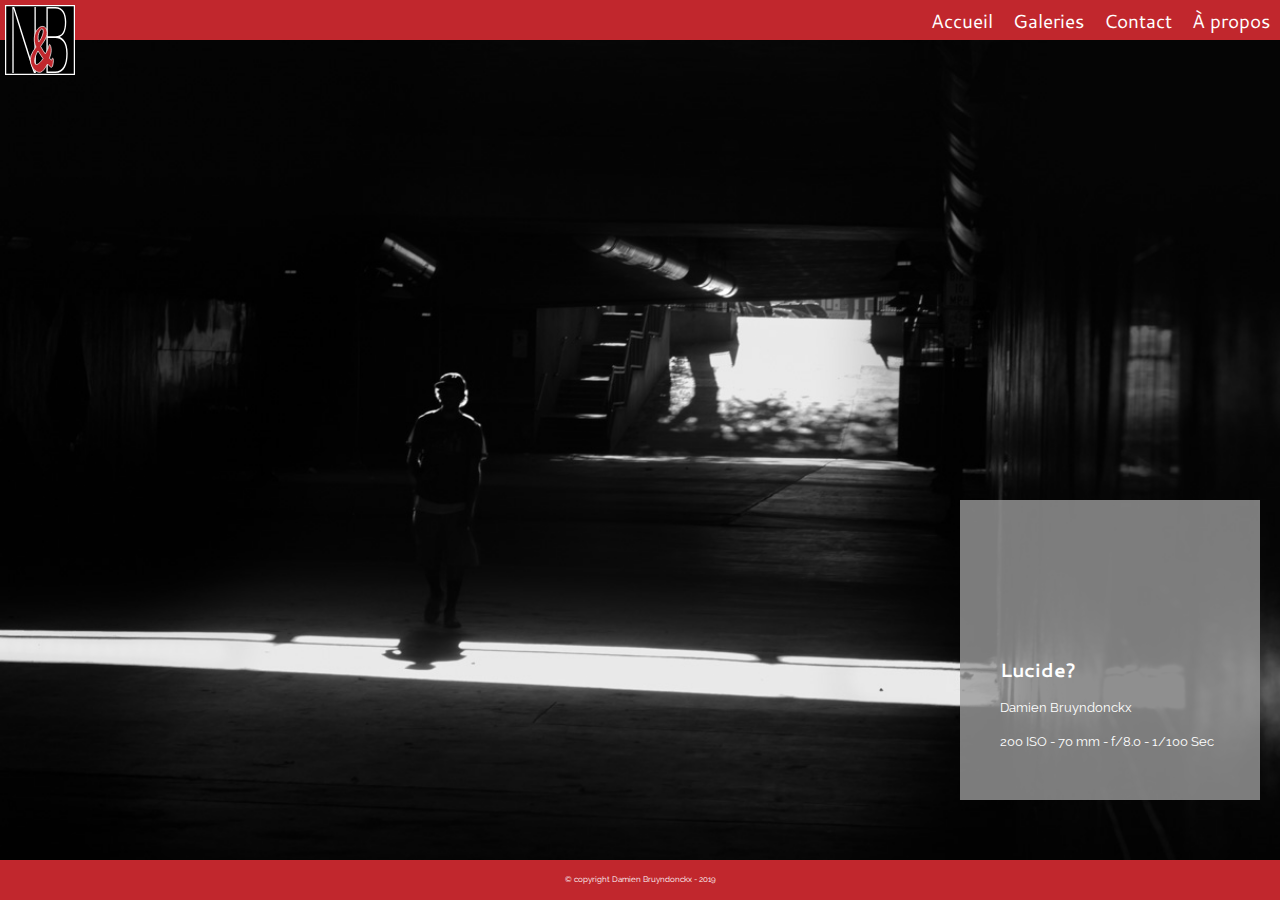
<file: index.html>
<!DOCTYPE html>
<html lang="en">

<head>
    <meta charset="UTF-8">
    <meta name="viewport" content="width=device-width, initial-scale=1.0">
    <meta http-equiv="X-UA-Compatible" content="ie=edge">
    <link rel="stylesheet" href="./css/nb.css">
    <link rel="stylesheet" href="./css/normalize.css">

    <script src="./js/randomImage.js" defer></script>

    <title>N&B photographies - Bienvenue</title>
</head>

<body>
    <header id="mainHeader">
        <img src="./images/layout/nb_logo.svg" alt="Logo NB" id="logoImg" />
        <nav id="mainNav">
            <ul>
                <li><a href="index.html">Accueil</a></li>
                <li><a href="galleries.html">Galeries</a></li>
                <li><a href="contact.html">Contact</a></li>
                <li><a href="about.html">À propos</a></li>
            </ul>
        </nav>
        <button id="menuToggle" class="hamburger">&nbsp;</button>
    </header>

    <section id="pageContent" class="home">
        <div id="pictInfo">
            <h1>Plage de Bretagne</h1>
            <p>Damien Bruyndonckx</p>
            <p>100 ISO - 18 mm - f/22 - 302 Sec</p>
        </div>
    </section>
    <footer id="mainFooter">
        <p>&copy; copyright Damien Bruyndonckx - 2019</p>
    </footer>
</body>

</html>
</file>
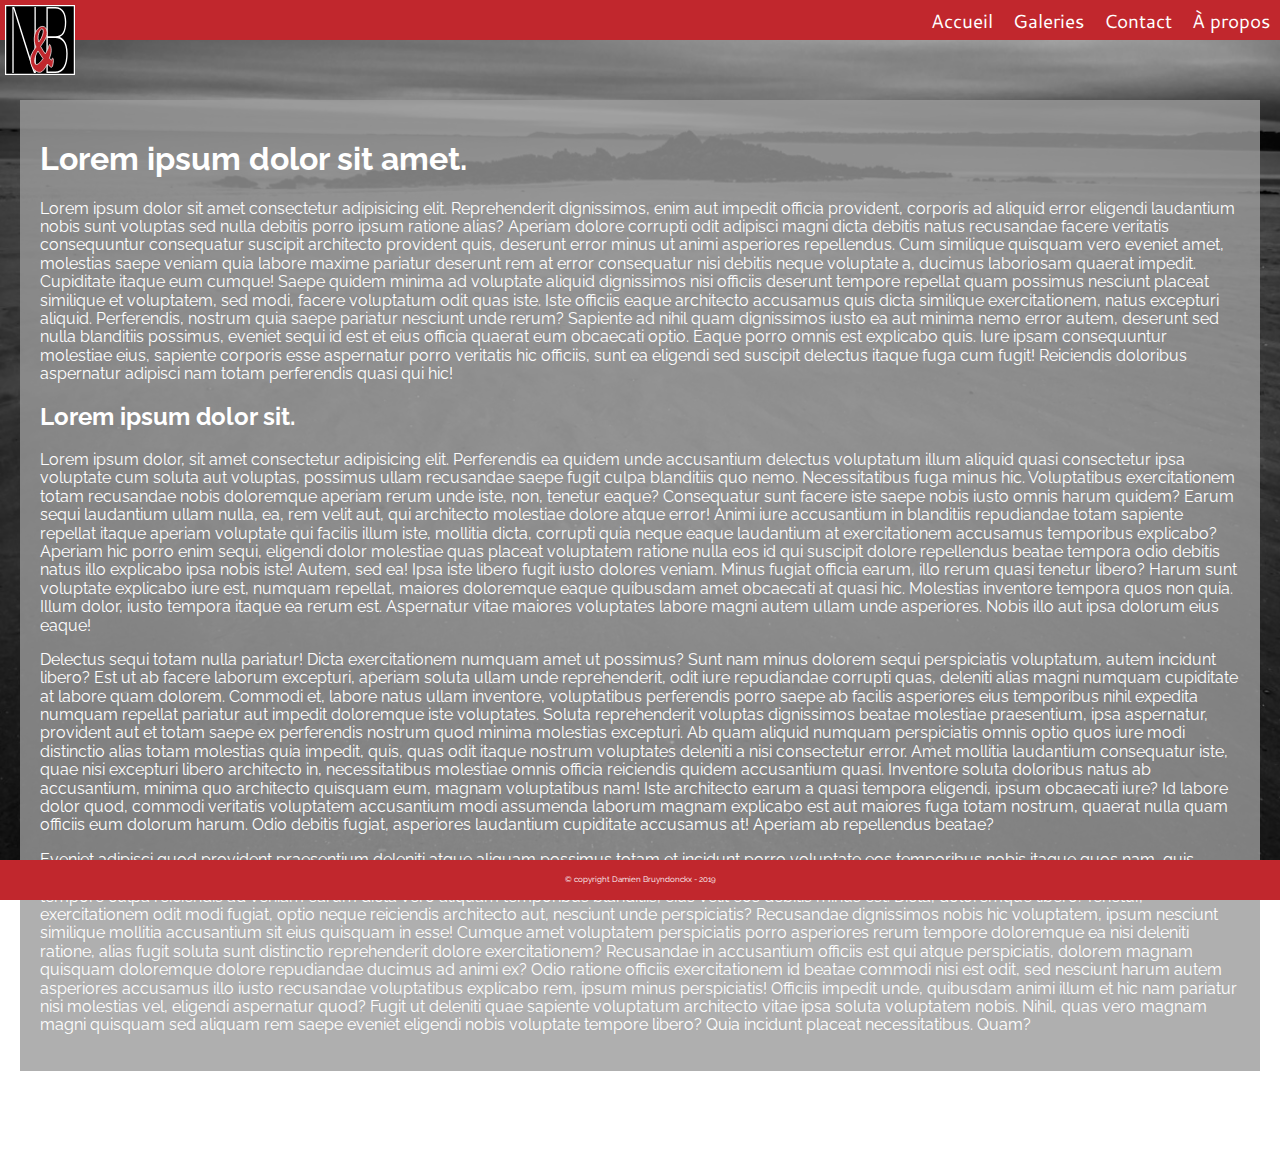
<file: about.html>
<!DOCTYPE html>
<html lang="en">

<head>
    <meta charset="UTF-8">
    <meta name="viewport" content="width=device-width, initial-scale=1.0">
    <meta http-equiv="X-UA-Compatible" content="ie=edge">
    <link rel="stylesheet" href="./css/nb.css">
    <link rel="stylesheet" href="./css/normalize.css">
    <title>N&B photographies - À propos</title>
</head>

<body>
    <header id="mainHeader">
        <img src="./images/layout/nb_logo.svg" alt="Logo NB" id="logoImg" />
        <nav id="mainNav">
            <ul>
                <li><a href="index.html">Accueil</a></li>
                <li><a href="galleries.html">Galeries</a></li>
                <li><a href="contact.html">Contact</a></li>
                <li><a href="about.html">À propos</a></li>
            </ul>
        </nav>
        <button id="menuToggle" class="hamburger">&nbsp;</button>
    </header>

    <section id="pageContent">
        <main>
            <h1>Lorem ipsum dolor sit amet.</h1>
            <p>Lorem ipsum dolor sit amet consectetur adipisicing elit. Reprehenderit dignissimos, enim aut impedit
                officia provident, corporis ad aliquid error eligendi laudantium nobis sunt voluptas sed nulla debitis
                porro ipsum ratione alias? Aperiam dolore corrupti odit adipisci magni dicta debitis natus recusandae
                facere veritatis consequuntur consequatur suscipit architecto provident quis, deserunt error minus ut
                animi asperiores repellendus. Cum similique quisquam vero eveniet amet, molestias saepe veniam quia
                labore maxime pariatur deserunt rem at error consequatur nisi debitis neque voluptate a, ducimus
                laboriosam quaerat impedit. Cupiditate itaque eum cumque! Saepe quidem minima ad voluptate aliquid
                dignissimos nisi officiis deserunt tempore repellat quam possimus nesciunt placeat similique et
                voluptatem, sed modi, facere voluptatum odit quas iste. Iste officiis eaque architecto accusamus quis
                dicta similique exercitationem, natus excepturi aliquid. Perferendis, nostrum quia saepe pariatur
                nesciunt unde rerum? Sapiente ad nihil quam dignissimos iusto ea aut minima nemo error autem, deserunt
                sed nulla blanditiis possimus, eveniet sequi id est et eius officia quaerat eum obcaecati optio. Eaque
                porro omnis est explicabo quis. Iure ipsam consequuntur molestiae eius, sapiente corporis esse
                aspernatur porro veritatis hic officiis, sunt ea eligendi sed suscipit delectus itaque fuga cum fugit!
                Reiciendis doloribus aspernatur adipisci nam totam perferendis quasi qui hic!</p>
            <h2>Lorem ipsum dolor sit.</h2>
            <p>Lorem ipsum dolor, sit amet consectetur adipisicing elit. Perferendis ea quidem unde accusantium delectus
                voluptatum illum aliquid quasi consectetur ipsa voluptate cum soluta aut voluptas, possimus ullam
                recusandae saepe fugit culpa blanditiis quo nemo. Necessitatibus fuga minus hic. Voluptatibus
                exercitationem totam recusandae nobis doloremque aperiam rerum unde iste, non, tenetur eaque?
                Consequatur sunt facere iste saepe nobis iusto omnis harum quidem? Earum sequi laudantium ullam nulla,
                ea, rem velit aut, qui architecto molestiae dolore atque error! Animi iure accusantium in blanditiis
                repudiandae totam sapiente repellat itaque aperiam voluptate qui facilis illum iste, mollitia dicta,
                corrupti quia neque eaque laudantium at exercitationem accusamus temporibus explicabo? Aperiam hic porro
                enim sequi, eligendi dolor molestiae quas placeat voluptatem ratione nulla eos id qui suscipit dolore
                repellendus beatae tempora odio debitis natus illo explicabo ipsa nobis iste! Autem, sed ea! Ipsa iste
                libero fugit iusto dolores veniam. Minus fugiat officia earum, illo rerum quasi tenetur libero? Harum
                sunt voluptate explicabo iure est, numquam repellat, maiores doloremque eaque quibusdam amet obcaecati
                at quasi hic. Molestias inventore tempora quos non quia. Illum dolor, iusto tempora itaque ea rerum est.
                Aspernatur vitae maiores voluptates labore magni autem ullam unde asperiores. Nobis illo aut ipsa
                dolorum eius eaque!</p>
            <p>Delectus sequi totam nulla pariatur! Dicta exercitationem numquam amet ut possimus? Sunt nam minus
                dolorem sequi perspiciatis voluptatum, autem incidunt libero? Est ut ab facere laborum excepturi,
                aperiam soluta ullam unde reprehenderit, odit iure repudiandae corrupti quas, deleniti alias magni
                numquam cupiditate at labore quam dolorem. Commodi et, labore natus ullam inventore, voluptatibus
                perferendis porro saepe ab facilis asperiores eius temporibus nihil expedita numquam repellat pariatur
                aut impedit doloremque iste voluptates. Soluta reprehenderit voluptas dignissimos beatae molestiae
                praesentium, ipsa aspernatur, provident aut et totam saepe ex perferendis nostrum quod minima molestias
                excepturi. Ab quam aliquid numquam perspiciatis omnis optio quos iure modi distinctio alias totam
                molestias quia impedit, quis, quas odit itaque nostrum voluptates deleniti a nisi consectetur error.
                Amet mollitia laudantium consequatur iste, quae nisi excepturi libero architecto in, necessitatibus
                molestiae omnis officia reiciendis quidem accusantium quasi. Inventore soluta doloribus natus ab
                accusantium, minima quo architecto quisquam eum, magnam voluptatibus nam! Iste architecto earum a quasi
                tempora eligendi, ipsum obcaecati iure? Id labore dolor quod, commodi veritatis voluptatem accusantium
                modi assumenda laborum magnam explicabo est aut maiores fuga totam nostrum, quaerat nulla quam officiis
                eum dolorum harum. Odio debitis fugiat, asperiores laudantium cupiditate accusamus at! Aperiam ab
                repellendus beatae?</p>
            <p>Eveniet adipisci quod provident praesentium deleniti atque aliquam possimus totam et incidunt porro
                voluptate eos temporibus nobis itaque quos nam, quis voluptatibus consequatur beatae dolorem fugit natus
                sit. Commodi repellendus mollitia delectus ipsum libero voluptate, error eaque, voluptatem nostrum
                tempore culpa reiciendis ad veniam earum dicta vero aliquam temporibus blanditiis, eius velit eos
                debitis minus est. Dicta, doloremque libero. Tenetur, exercitationem odit modi fugiat, optio neque
                reiciendis architecto aut, nesciunt unde perspiciatis? Recusandae dignissimos nobis hic voluptatem,
                ipsum nesciunt similique mollitia accusantium sit eius quisquam in esse! Cumque amet voluptatem
                perspiciatis porro asperiores rerum tempore doloremque ea nisi deleniti ratione, alias fugit soluta sunt
                distinctio reprehenderit dolore exercitationem? Recusandae in accusantium officiis est qui atque
                perspiciatis, dolorem magnam quisquam doloremque dolore repudiandae ducimus ad animi ex? Odio ratione
                officiis exercitationem id beatae commodi nisi est odit, sed nesciunt harum autem asperiores accusamus
                illo iusto recusandae voluptatibus explicabo rem, ipsum minus perspiciatis! Officiis impedit unde,
                quibusdam animi illum et hic nam pariatur nisi molestias vel, eligendi aspernatur quod? Fugit ut
                deleniti quae sapiente voluptatum architecto vitae ipsa soluta voluptatem nobis. Nihil, quas vero magnam
                magni quisquam sed aliquam rem saepe eveniet eligendi nobis voluptate tempore libero? Quia incidunt
                placeat necessitatibus. Quam?</p>
        </main>
    </section>
    <footer id="mainFooter">
        <p>&copy; copyright Damien Bruyndonckx - 2019</p>
    </footer>
</body>

</html>
</file>
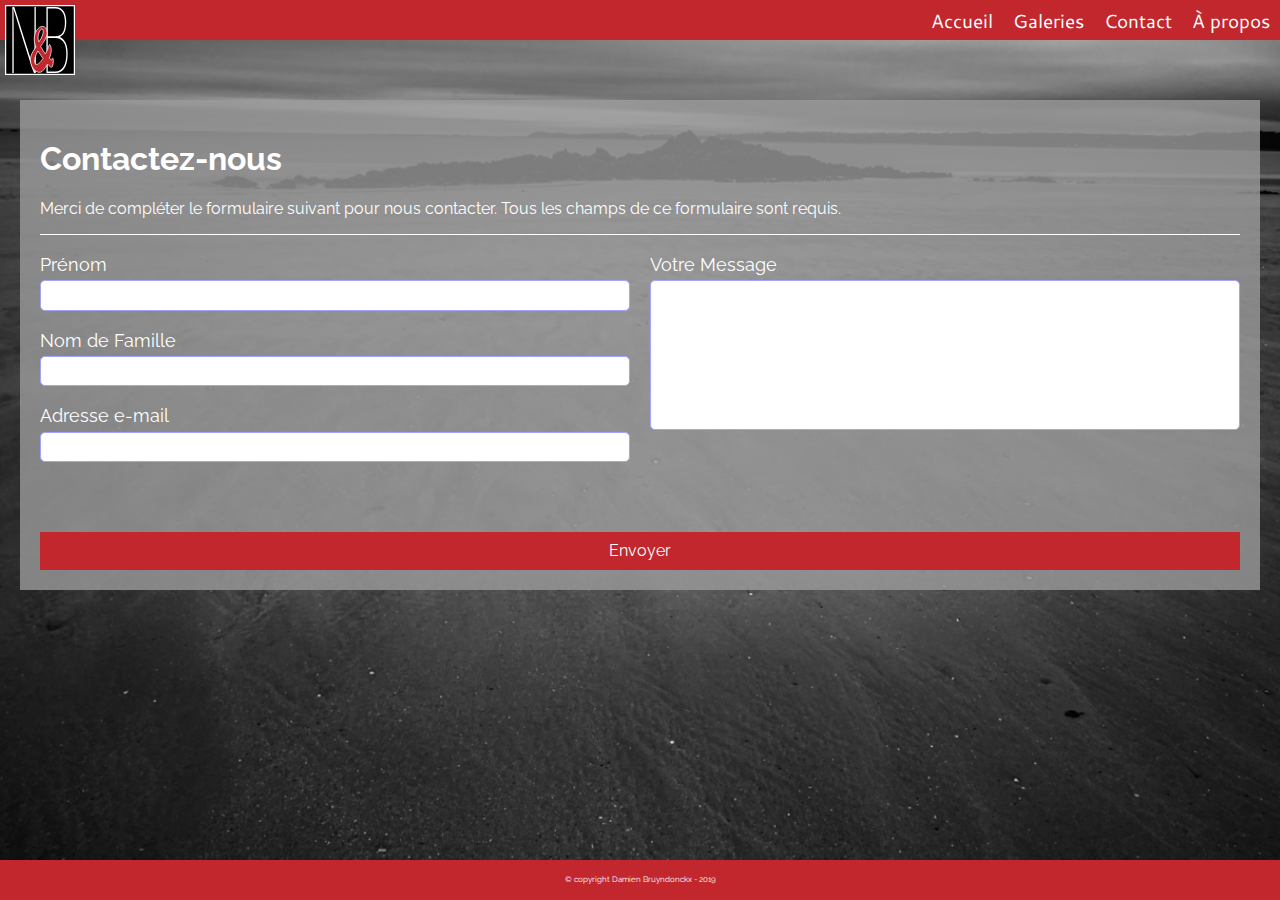
<file: contact.html>
<!DOCTYPE html>
<html lang="en">

<head>
    <meta charset="UTF-8">
    <meta name="viewport" content="width=device-width, initial-scale=1.0">
    <meta http-equiv="X-UA-Compatible" content="ie=edge">
    <link rel="stylesheet" href="./css/nb.css">
    <link rel="stylesheet" href="./css/normalize.css">

    <script src="./js/contactForm.js"></script>

    <title>N&B photographies - Contact</title>
</head>

<body>
    <header id="mainHeader">
        <img src="./images/layout/nb_logo.svg" alt="Logo NB" id="logoImg" />
        <nav id="mainNav">
            <ul>
                <li><a href="index.html">Accueil</a></li>
                <li><a href="galleries.html">Galeries</a></li>
                <li><a href="contact.html">Contact</a></li>
                <li><a href="about.html">À propos</a></li>
            </ul>
        </nav>
        <button id="menuToggle" class="hamburger">&nbsp;</button>
    </header>

    <section id="pageContent">
        <main>
            <h1>Contactez-nous</h1>
            <p>Merci de compléter le formulaire suivant pour nous contacter. Tous les champs de ce formulaire sont
                requis.</p>
            <form id="frmContact" action="merci.html" novalidate>
                <div id="leftCol">
                    <div>
                        <label for="fName">Prénom</label>
                        <input type="text" name="fName" id="fName" required
                            title="Votre prénom est une information requise">
                    </div>
                    <div>
                        <label for="lName">Nom de Famille</label>
                        <input type="text" name="lName" id="lName" required>
                    </div>
                    <div>
                        <label for="eMail">Adresse e-mail</label>
                        <input type="email" name="eMail" id="eMail" required>
                    </div>
                </div>
                <div id="rightCol">
                    <div>
                        <label for="message">Votre Message</label>
                        <textarea id="message" name="message" required></textarea>
                    </div>
                </div>
                <button type="submit">Envoyer</button>
            </form>
        </main>
    </section>
    <footer id="mainFooter">
        <p>&copy; copyright Damien Bruyndonckx - 2019</p>
    </footer>
</body>

</html>
</file>
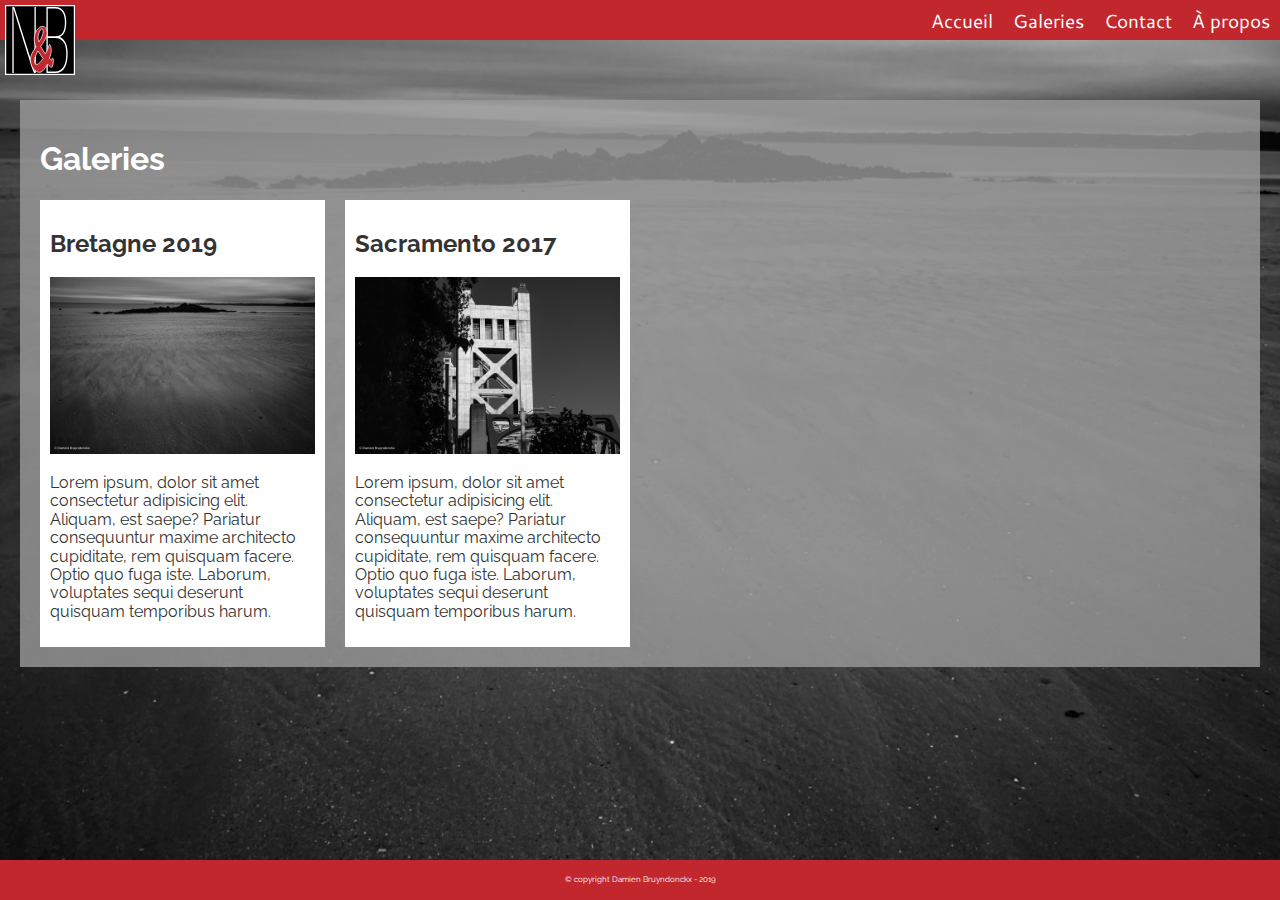
<file: galleries.html>
<!DOCTYPE html>
<html lang="en">

<head>
    <meta charset="UTF-8">
    <meta name="viewport" content="width=device-width, initial-scale=1.0">
    <meta http-equiv="X-UA-Compatible" content="ie=edge">
    <link rel="stylesheet" href="./css/nb.css">
    <link rel="stylesheet" href="./css/normalize.css">

    <title>N&B photographies - Galeries</title>
</head>

<body>
    <header id="mainHeader">
        <img src="./images/layout/nb_logo.svg" alt="Logo NB" id="logoImg" />
        <nav id="mainNav">
            <ul>
                <li><a href="index.html">Accueil</a></li>
                <li><a href="galleries.html">Galeries</a></li>
                <li><a href="contact.html">Contact</a></li>
                <li><a href="about.html">À propos</a></li>
            </ul>
        </nav>
        <button id="menuToggle" class="hamburger">&nbsp;</button>
    </header>

    <section id="pageContent">
        <main>
            <h1>Galeries</h1>
            <ul id="galeries">
                <li>
                    <a href="singleGallery.html?id=gal1">
                        <h2>Bretagne 2019</h2>
                        <img src="./images/image-1.jpg" alt="Galerie Bretagne 2019">
                        <p>Lorem ipsum, dolor sit amet consectetur adipisicing elit. Aliquam, est saepe? Pariatur
                            consequuntur maxime architecto cupiditate, rem quisquam facere. Optio quo fuga iste.
                            Laborum, voluptates sequi deserunt quisquam temporibus harum.</p>
                    </a>
                </li>
                <li>
                    <a href="singleGallery.html?id=gal2">
                        <h2>Sacramento 2017</h2>
                        <img src="./images/image-8.jpg" alt="Galerie Bretagne 2019">
                        <p>Lorem ipsum, dolor sit amet consectetur adipisicing elit. Aliquam, est saepe? Pariatur
                            consequuntur maxime architecto cupiditate, rem quisquam facere. Optio quo fuga iste.
                            Laborum, voluptates sequi deserunt quisquam temporibus harum.</p>
                    </a>
                </li>
            </ul>
        </main>
    </section>
    <footer id="mainFooter">
        <p>&copy; copyright Damien Bruyndonckx - 2019</p>
    </footer>
</body>

</html>
</file>
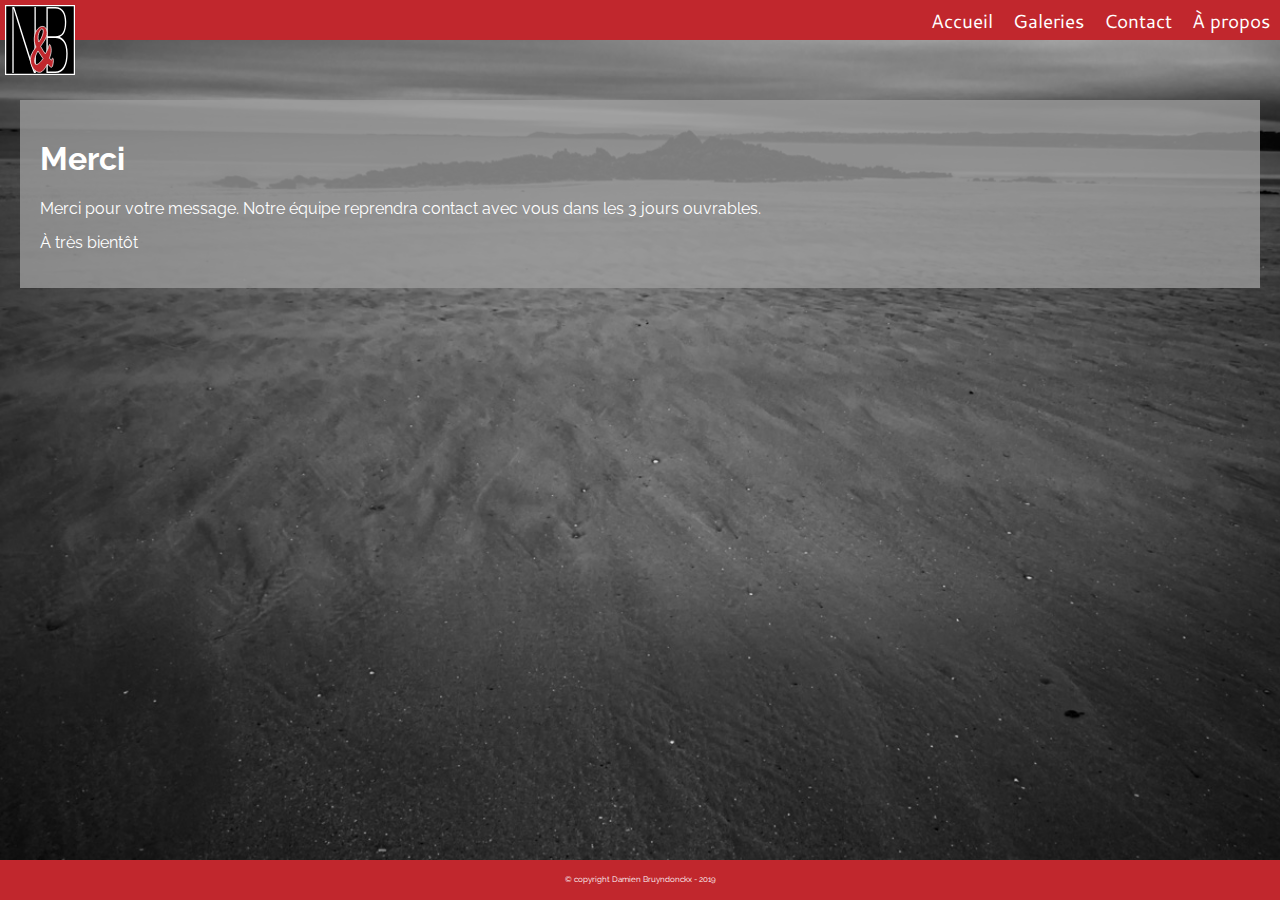
<file: merci.html>
<!DOCTYPE html>
<html lang="en">

<head>
    <meta charset="UTF-8">
    <meta name="viewport" content="width=device-width, initial-scale=1.0">
    <meta http-equiv="X-UA-Compatible" content="ie=edge">
    <link rel="stylesheet" href="./css/nb.css">
    <link rel="stylesheet" href="./css/normalize.css">

    <title>N&B photographies - À propos</title>
</head>

<body>
    <header id="mainHeader">
        <img src="./images/layout/nb_logo.svg" alt="Logo NB" id="logoImg" />
        <nav id="mainNav">
            <ul>
                <li><a href="index.html">Accueil</a></li>
                <li><a href="galleries.html">Galeries</a></li>
                <li><a href="contact.html">Contact</a></li>
                <li><a href="about.html">À propos</a></li>
            </ul>
        </nav>
        <button id="menuToggle" class="hamburger">&nbsp;</button>
    </header>

    <section id="pageContent">
        <main>
            <h1>Merci</h1>
            <p>Merci pour votre message. Notre équipe reprendra contact avec vous dans les 3 jours ouvrables.</p>
            <p>À très bientôt</p>
        </main>
    </section>
    <footer id="mainFooter">
        <p>&copy; copyright Damien Bruyndonckx - 2019</p>
    </footer>
</body>

</html>
</file>
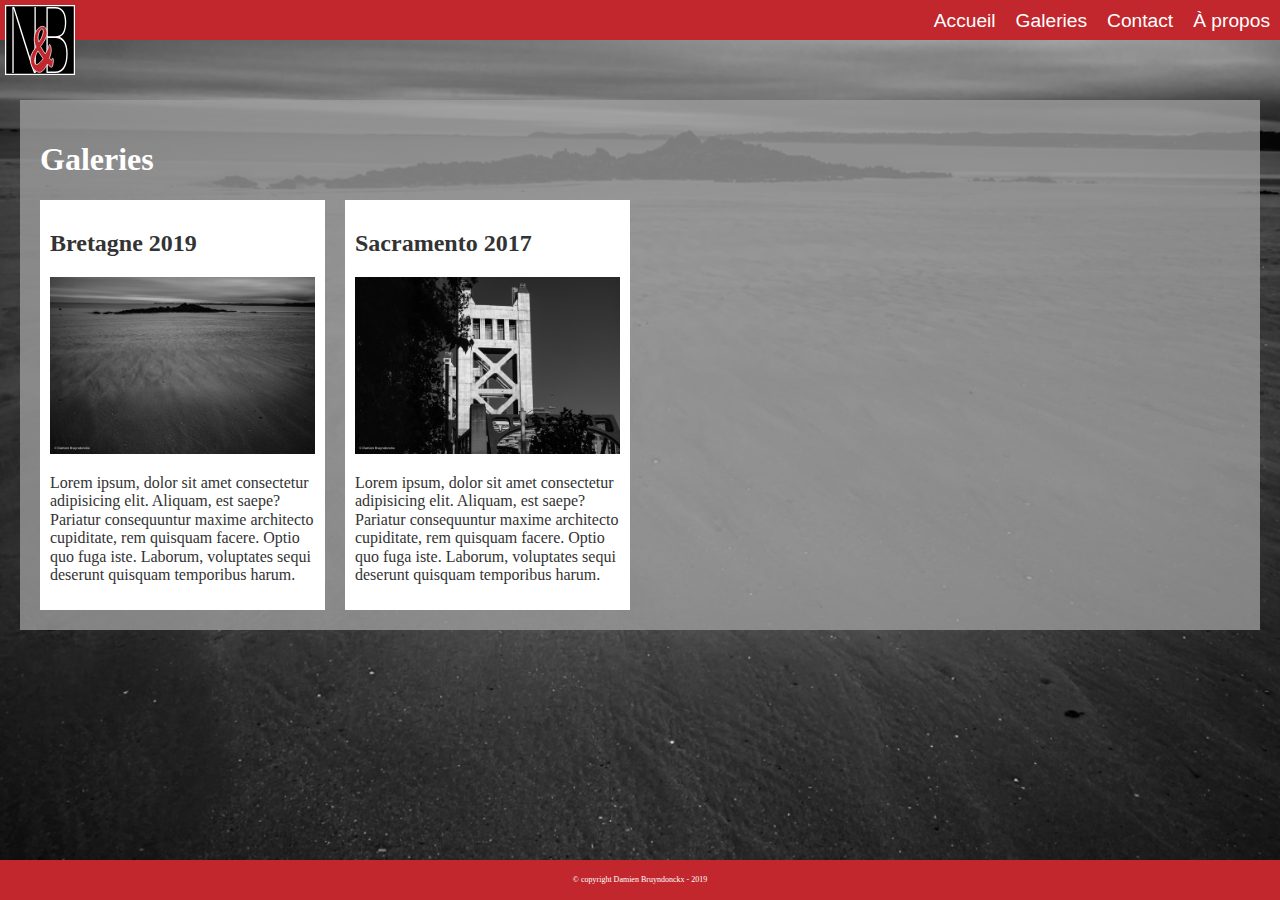
<file: singleGallery.html>
<!DOCTYPE html>
<html lang="en">

<head>
    <meta charset="UTF-8">
    <meta name="viewport" content="width=device-width, initial-scale=1.0">
    <meta http-equiv="X-UA-Compatible" content="ie=edge">
    <link rel="stylesheet" href="./css/nb.css">
    <link rel="stylesheet" href="./css/normalize.css">

    <script src="./js/singleGallery.js" defer></script>

    <title>N&B photographies - Galeries</title>
</head>

<body>
    <header id="mainHeader">
        <img src="./images/layout/nb_logo.svg" alt="Logo NB" id="logoImg" />
        <nav id="mainNav">
            <ul>
                <li><a href="index.html">Accueil</a></li>
                <li><a href="galleries.html">Galeries</a></li>
                <li><a href="contact.html">Contact</a></li>
                <li><a href="about.html">À propos</a></li>
            </ul>
        </nav>
        <button id="menuToggle" class="hamburger">&nbsp;</button>
    </header>

    <section id="pageContent">
        <main id="singleGallery">
            <h1>Bretagne 2019</h1>
            <ul>
            </ul>
        </main>
    </section>
    <footer id="mainFooter">
        <p>&copy; copyright Damien Bruyndonckx - 2019</p>
    </footer>
    <figure id="galleryContainer"><img src="" alt=""></figure>
</body>

</html>
</file>
<file: css/nb.css>
@import url('https://fonts.googleapis.com/css?family=Cantarell|Raleway&display=swap');


:root {
    --black: #333;
    --blue: #7186FF;
    --red: #C1272D;
    --shaded-red: rgb(223, 149, 149);
    --green: #00751F;
    --white: #FFF;

    height: 100vh;
    box-sizing: border-box;
}
*, *:before, *:after{
    box-sizing: inherit;
}

body {
    font-size: 1rem;
    font-family: Raleway, Verdana, san-serif;
    min-height: 100%;
}
img {
    max-width: 100%;
    height: auto;;
}
#mainHeader{
    display: grid;
    grid-template-columns: 80px 1fr;
    align-items: start;
    background-color: var(--red);
    height: 40px;
    width: 100%;
    position: fixed;
    top: 0;
}
#logoImg{
    padding: 5px;
    position: relative;
    z-index: 1000;
}
#mainNav{
    position: absolute;
    background-color: var(--red);
    width: 100%;
    top: 40px;
    padding-bottom: 10px;
    display: none;
}
#mainNav ul{
    list-style: none;
    padding: 0;
    margin: 0;
    display: flex;
    flex-flow: column nowrap;
    margin-left: 90px;
}
#mainNav a{
    color: var(--white);
    text-decoration: none;
    font-family: Cantarell, Arial, sans-serif;
    font-size: 1.5em;
    display: block;
    margin: 10px;
}
#mainNav a:hover{
    color: var(--shaded-red);

}
#menuToggle{
    background-color: transparent;
    border: none;
    background-size: cover;
    width: 40px;
    height: 40px;;
    align-self: start;
    margin-left: auto;

}
#menuToggle.hamburger{
    background-image: url(../images/layout/hamburger.png);
}
#pageContent {
    padding: 100px 20px;
    min-height: 100vh;
    background-image: url(../images/image-1.jpg);
    background-repeat: no-repeat;
    background-size: cover;
    background-attachment: fixed;
}
#pageContent.home{
    display: flex;
    justify-content: center;
    align-items: flex-end;
}
#pictInfo {
    background-color: rgba(155,155,155,0.8);
    padding: 40px;
    color: var(--white);
    width: 300px;
    height: 300px;
    display: flex;
    flex-flow: column nowrap;
    justify-content: flex-end;
    position: relative;
}
#pictInfo h1{
    font-family: Cantarell, Arial, sans-serif;
    font-size: 1.2em;
    margin: 10px 0;
}
#pictInfo p{
    margin: 10px 0;
    font-size: .8em;
}
main{
    background-color: rgba(155,155,155,0.8);
    padding: 20px;
    color: var(--white);
}
main form{
    display: grid;
    border-top: solid 1px var(--white);
}
main form > div > div {
    display: flex;
    flex-flow: column nowrap;
    margin: 20px 0;
}
main form > div:last-child > div:first-child{
    margin: 0 0 20px 0;
}
main form label{
    margin-bottom: 5px;
    font-size: 1.1em;
    display: flex;
    justify-content: space-between;
}
main form textarea {
    height: 150px;
    resize: none;
}
main form button{
    padding: 10px;
    background-color: var(--red);
    color: var(--white);
    border: none;
    margin-top: 30px;
}
main form button:hover{
    background-color: var(--shaded-red);
}
main form button:active{
    background-color: var(--red);
}
main form .msg{
    font-size: .8em;
    color: rgb(88, 1, 1);
    margin-left: 20px;
}
main form input, main form textarea{
    padding: 5px;
    border-radius: 5px;
    border: 1px solid rgb(162, 162, 255);
}
main form input:valid, main form textarea:valid {
    border: 1px solid var(--green);
}
main form input.invalid, main form textarea.invalid {
    border: 1px solid var(--red);
}
main ul{
    list-style-type: none;
    margin: 0;
    padding: 0;
    display: grid;
    align-items: start;
    grid-auto-flow: row;
    grid-gap: 20px
}
main ul li{
    background-color: var(--white);
    padding: 10px;
}
main ul li:hover{
    background-color: var(--shaded-red);
}
main ul li a{
    color: var(--black);
    text-decoration: none;
}

#galleryContainer{
    position: fixed;
    top: 0;
    left: 0;
    width: 100vw;
    height: 100vh;
    background-color: rgba(0,0,0,0.9);
    display: flex;
    justify-content: center;
    align-items: center;
    margin: 0;
    padding: 0;
    visibility: hidden;
    opacity: 0;
    transition: opacity 1s, visibility 1s;
}
#galleryContainer img{
    border: solid 5px var(--white);
    max-width: 60%;
    height: auto;
}
#galleryContainer.visible {
    opacity: 1;
    visibility: visible;
}
#mainFooter{
    background-color: var(--red);
    height: 40px;
    width: 100%;
    position: fixed;
    bottom: 0;
    color: var(--white);
    font-size: .5em;
    display: flex;
    align-items: center;
    justify-content: center;
}

@media screen and (min-width: 768px){
    #menuToggle{
        display: none;
    }
    #mainNav{
        position: static;
        background: transparent;
        display: flex !important;
        padding: 0;
        justify-content: flex-end;
    }
    #mainNav ul{
        flex-flow: row nowrap;
        margin-left: 0px;
    }
    #mainNav a{
        font-size: 1.2em;
    }   
    #pageContent.home{
        justify-content: flex-end;
    }
    main ul{
        grid-template-columns: repeat(2, 1fr);
    }
}
@media screen and (min-width: 1024px){
    main form{
        grid-template-columns: repeat(2, 1fr);
        grid-gap: 20px;
    }
    main form button{
        padding: 10px;
        background-color: var(--red);
        color: var(--white);
        border: none;
        grid-column: 1 / -1
    }
    main ul{
        grid-template-columns: repeat(3, 1fr);
    }
}
@media screen and (min-width: 1280px){
    main ul{
        grid-template-columns: repeat(4, 1fr);
    }
}
@media screen and (min-width: 1600px){
    main ul{
        grid-template-columns: repeat(5, 1fr);
    }
}
</file>
